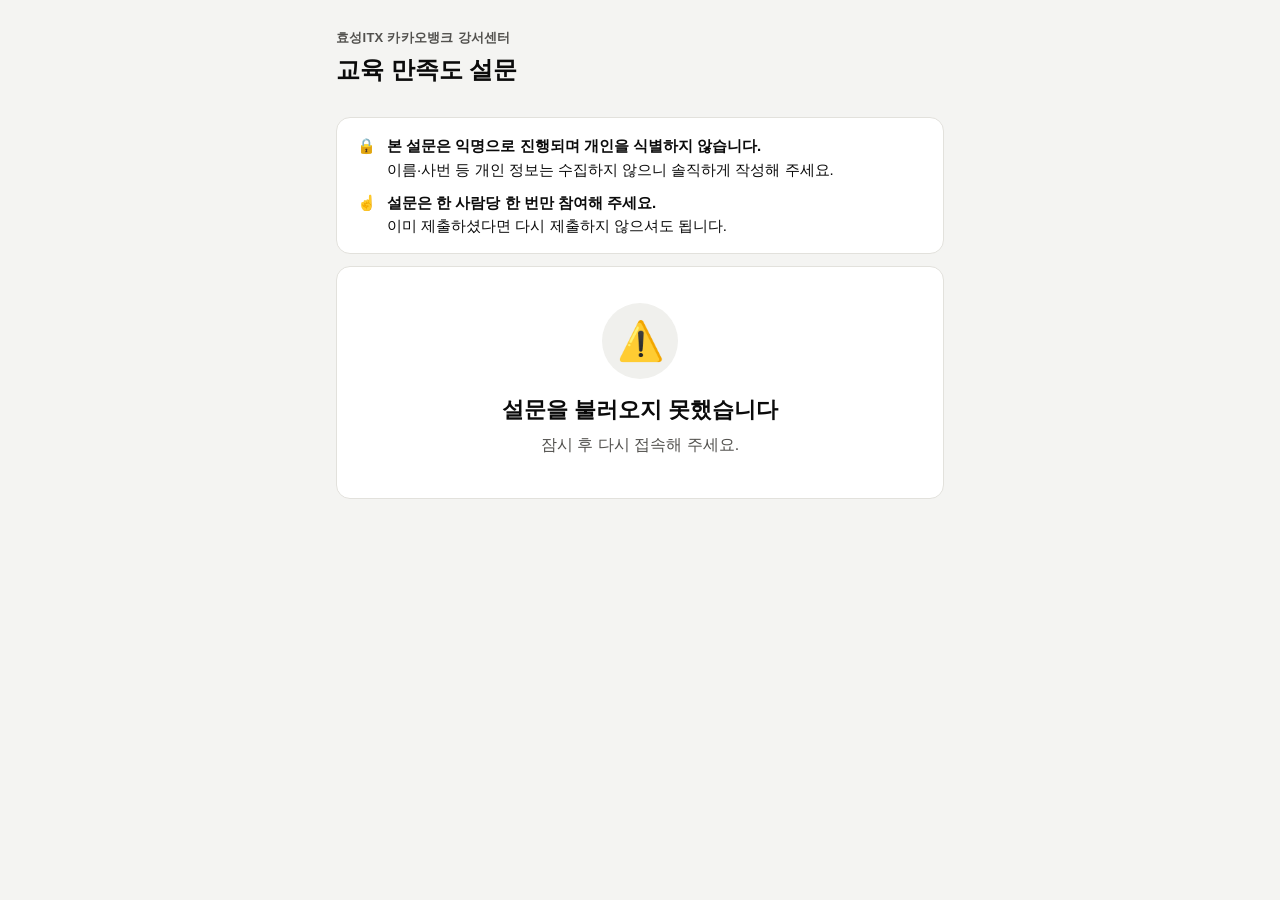
<file: index.html>
<!doctype html>
<html lang="ko">
<head>
<meta charset="utf-8">
<meta name="viewport" content="width=device-width, initial-scale=1, viewport-fit=cover">
<meta name="robots" content="noindex, nofollow">
<meta name="referrer" content="no-referrer">
<title>교육 만족도 설문</title>
<link rel="stylesheet" href="styles.css?v=8">
</head>
<body>
<div id="previewBar" class="preview-bar hidden">미리보기 모드 · 응답이 이 기기에만 저장됩니다</div>
<div class="wrap">
  <header class="top">
    <div class="org" id="orgName"></div>
    <h1 id="title">교육 만족도 설문</h1>
    <p class="period" id="period"></p>
  </header>

  <section class="card notice" aria-label="안내">
    <p><span class="ic" aria-hidden="true">🔒</span><span><span class="strong">본 설문은 익명으로 진행되며 개인을 식별하지 않습니다.</span><br>이름·사번 등 개인 정보는 수집하지 않으니 솔직하게 작성해 주세요.</span></p>
    <p><span class="ic" aria-hidden="true">☝️</span><span><span class="strong">설문은 한 사람당 한 번만 참여해 주세요.</span><br>이미 제출하셨다면 다시 제출하지 않으셔도 됩니다.</span></p>
  </section>

  <div id="loading" class="loading">설문을 불러오는 중…</div>
  <div id="stateBox"></div>
  <section id="chooser" class="card hidden" aria-labelledby="chooserTitle">
    <h2 class="q-title" id="chooserTitle">참여할 설문을 선택해 주세요</h2>
    <p class="q-help">지금 진행 중인 설문이 여러 개입니다. 설문마다 한 번씩 참여할 수 있습니다.</p>
    <div class="pick-list" id="pickList"></div>
  </section>
  <div id="backBar" class="hidden"><button type="button" class="btn back-btn" id="toList">← 설문 목록</button></div>

  <form id="form" class="hidden" novalidate>
    <section class="card" id="q1">
      <h2 class="q-title">1. 현재 교육에 대해 영역별로 얼마나 만족하시나요?<span class="req">필수</span></h2>
      <p class="q-help">각 항목마다 하나씩 선택해 주세요.</p>
      <div id="areas"></div>
    </section>

    <section class="card" id="qUseful">
      <h2 class="q-title">2. 교육 중 유익했던 내용을 말씀해주세요.<span class="opt">선택</span></h2>
      <p class="q-help">도움이 되었거나 계속 유지되었으면 하는 내용을 적어주세요.</p>
      <textarea id="useful" maxlength="2000" placeholder="도움이 된 내용을 자유롭게 적어주세요."></textarea>
      <div class="counter" data-for="useful"></div>
    </section>

    <section class="card" id="q2">
      <h2 class="q-title">3. 교육에서 아쉬웠던 점은 무엇인가요?<span class="req">필수</span></h2>
      <p class="q-help">해당하는 것을 모두 선택해 주세요.</p>
      <div class="checks" id="issues"></div>
      <label class="sub-label" for="issueDetail">어떤 상황에서 그렇게 느끼셨는지 구체적으로 적어주세요.<span class="opt">선택</span></label>
      <textarea id="issueDetail" maxlength="2000" placeholder="어떤 상황에서 그렇게 느끼셨는지 적어주세요."></textarea>
      <div class="counter" data-for="issueDetail"></div>
    </section>

    <section class="card" id="q3">
      <h2 class="q-title">4. 개선 사항이 있다면 말씀해주세요.<span class="opt">선택</span></h2>
      <p class="q-help">어떻게 바뀌면 좋을지 자유롭게 적어주세요.</p>
      <textarea id="improve" maxlength="2000" placeholder="바뀌었으면 하는 점을 자유롭게 적어주세요."></textarea>
      <div class="counter" data-for="improve"></div>
    </section>

    <section class="card" id="q4">
      <h2 class="q-title">5. 향후 희망하는 교육이 있다면 말씀해주세요.<span class="opt">선택</span></h2>
      <p class="q-help">주제, 방식, 형태 등 무엇이든 좋습니다.</p>
      <textarea id="wish" maxlength="2000" placeholder="받고 싶은 교육을 자유롭게 적어주세요."></textarea>
      <div class="counter" data-for="wish"></div>
    </section>

    <footer class="foot">작성하신 내용은 교육 개선 목적으로만 사용됩니다.</footer>

    <div class="submit-bar">
      <div class="inner">
        <div class="progress" id="progress"></div>
        <button type="submit" class="btn btn-primary btn-block" id="submitBtn">제출하기</button>
      </div>
    </div>
  </form>
</div>

<div id="confirm" class="modal-bg hidden" role="dialog" aria-modal="true" aria-labelledby="confirmTitle">
  <div class="modal">
    <h3 id="confirmTitle">설문을 제출할까요?</h3>
    <p>제출한 뒤에는 <b>수정하거나 다시 제출할 수 없습니다.</b><br>응답 내용을 한 번 더 확인해 주세요.</p>
    <div id="submitError" class="error-box hidden" style="margin-bottom:12px"></div>
    <div class="row">
      <button type="button" class="btn" id="cancelBtn">다시 확인</button>
      <button type="button" class="btn btn-primary" id="okBtn">제출하기</button>
    </div>
  </div>
</div>

<script src="config.js?v=8"></script>
<script src="questions.js?v=8"></script>
<script src="api.js?v=8"></script>
<script>
(function () {
  const Q = window.SURVEY_QUESTIONS;
  const cfg = window.SURVEY_CONFIG || {};
  const $ = function (id) { return document.getElementById(id); };
  let survey = null;
  let activeList = [];   // 지금 진행 중인 설문들
  let built = false;
  const DEFAULT_TITLE = $('title').textContent;

  $('orgName').textContent = cfg.ORG_NAME || '';
  if (SurveyApi.preview) $('previewBar').classList.remove('hidden');

  // ---------- 제출 기록 (이 기기) : localStorage + 쿠키 두 곳에 남김
  function flagKey(id) { return 'edu_survey_submitted_' + id; }
  function getSubmitted(id) {
    try { const v = localStorage.getItem(flagKey(id)); if (v) return v; } catch (e) {}
    const m = document.cookie.match(new RegExp('(?:^|; )' + flagKey(id) + '=([^;]*)'));
    return m ? decodeURIComponent(m[1]) : null;
  }
  function setSubmitted(id, date) {
    try { localStorage.setItem(flagKey(id), date); } catch (e) {}
    document.cookie = flagKey(id) + '=' + encodeURIComponent(date) + '; max-age=' + (60 * 60 * 24 * 180) + '; path=/; SameSite=Lax';
  }

  function fmt(d) {
    const p = d.split('-');
    const day = '일월화수목금토'.charAt(new Date(+p[0], p[1] - 1, +p[2]).getDay());
    return +p[1] + '월 ' + +p[2] + '일(' + day + ')';
  }
  function esc(s) {
    return String(s).replace(/[&<>"']/g, function (c) { return { '&': '&amp;', '<': '&lt;', '>': '&gt;', '"': '&quot;', "'": '&#39;' }[c]; });
  }

  function showState(kind, icon, title, lines, stamp, extra) {
    $('form').classList.add('hidden');
    $('chooser').classList.add('hidden');
    $('backBar').classList.add('hidden');
    $('stateBox').innerHTML =
      '<section class="card state ' + kind + '" role="status">' +
      '<div class="big-ic" aria-hidden="true">' + icon + '</div>' +
      '<h2>' + title + '</h2>' +
      lines.map(function (l) { return '<p>' + l + '</p>'; }).join('') +
      (stamp ? '<div class="stamp">' + stamp + '</div>' : '') +
      (extra || '') +
      '</section>';
  }

  function showSubmitted(date, justNow) {
    showState('done', '✓',
      justNow ? '제출이 완료되었습니다' : '이미 이 설문에 응답하셨습니다',
      justNow
        ? ['소중한 의견 감사합니다.', '이 설문은 한 번만 참여하실 수 있어 다시 제출하지 않으셔도 됩니다.']
        : ['한 사람당 한 번만 참여할 수 있어 다시 제출하지 않으셔도 됩니다.', '참여해 주셔서 감사합니다.'],
      '✓ ' + fmt(date) + ' 제출 완료',
      remaining().length ? '<div style="margin-top:18px"><button type="button" class="btn btn-primary" data-to-list>다른 설문 참여하기 (' + remaining().length + '개 남음)</button></div>' : '');
    window.scrollTo(0, 0);
  }

  // 아직 응답하지 않은, 진행 중인 다른 설문
  function remaining() {
    return activeList.filter(function (s) { return (!survey || s.id !== survey.id) && !getSubmitted(s.id); });
  }

  function setHeader(s) {
    document.title = s ? s.title : DEFAULT_TITLE;
    $('title').textContent = s ? s.title : DEFAULT_TITLE;
    $('period').textContent = s ? '응답 기간 ' + fmt(s.start) + ' ~ ' + fmt(s.end) : '';
  }

  // ---------- 설문 선택 (진행 중인 설문이 여러 개일 때)
  function showChooser() {
    survey = null;
    setHeader(null);
    $('stateBox').innerHTML = '';
    $('form').classList.add('hidden');
    $('backBar').classList.add('hidden');
    $('pickList').innerHTML = activeList.map(function (s) {
      const done = getSubmitted(s.id);
      return '<button type="button" class="pick' + (done ? ' done' : '') + '" data-id="' + esc(s.id) + '"' + (done ? ' disabled' : '') + '>' +
        '<span class="pick-title">' + esc(s.title) + '</span>' +
        '<span class="pick-meta">' + fmt(s.start) + ' ~ ' + fmt(s.end) + '</span>' +
        '<span class="pick-cta">' + (done ? '✓ 응답 완료' : '참여하기 →') + '</span></button>';
    }).join('');
    $('chooser').classList.remove('hidden');
    window.scrollTo(0, 0);
  }
  $('pickList').addEventListener('click', function (e) {
    const b = e.target.closest('.pick');
    if (!b || b.disabled) return;
    openSurvey(activeList.filter(function (s) { return s.id === b.dataset.id; })[0]);
  });
  $('toList').addEventListener('click', showChooser);
  $('stateBox').addEventListener('click', function (e) { if (e.target.closest('[data-to-list]')) showChooser(); });

  function openSurvey(s) {
    survey = s;
    setHeader(s);
    $('chooser').classList.add('hidden');
    $('stateBox').innerHTML = '';
    const done = getSubmitted(s.id);
    if (done) { showSubmitted(done); return; }
    if (!built) { buildForm(); built = true; }
    else resetForm();
    $('backBar').classList.toggle('hidden', activeList.length < 2);
    $('form').classList.remove('hidden');
    window.scrollTo(0, 0);
  }

  function resetForm() {
    $('form').reset();
    document.querySelectorAll('#form .missing').forEach(clearMissing);
    document.querySelectorAll('#form textarea').forEach(function (t) { t.dispatchEvent(new Event('input')); });
    updateProgress();
  }

  // ---------- 문항 렌더링
  function buildForm() {
    $('areas').innerHTML = Q.areas.map(function (a, i) {
      return '<div class="area" id="area' + i + '" role="radiogroup" aria-labelledby="areaName' + i + '">' +
        '<div class="area-name" id="areaName' + i + '">1-' + (i + 1) + '. ' + esc(a.name) + '</div>' +
        '<div class="area-desc">' + esc(a.desc) + '</div>' +
        '<div class="scale">' + Q.scale.map(function (s) {
          const label = s.label.replace(/^매우/, '매우<br>');
          return '<label><input type="radio" name="r' + i + '" value="' + s.value + '"><span>' + label + '</span></label>';
        }).join('') + '</div></div>';
    }).join('');

    $('issues').innerHTML = Q.issues.concat([Q.issueNone]).map(function (name) {
      return '<label><input type="checkbox" name="issue" value="' + esc(name) + '"><span>' + esc(name) + '</span></label>';
    }).join('');

    // "특별히 없음"은 다른 항목과 함께 선택되지 않도록
    $('issues').addEventListener('change', function (e) {
      const boxes = Array.prototype.slice.call(document.querySelectorAll('input[name=issue]'));
      if (!e.target.checked) return;
      boxes.forEach(function (b) {
        if (b === e.target) return;
        if (e.target.value === Q.issueNone || b.value === Q.issueNone) b.checked = false;
      });
    });

    document.querySelectorAll('.counter').forEach(function (c) {
      const t = $(c.dataset.for);
      const upd = function () { c.textContent = t.value.length + ' / 2000'; };
      t.addEventListener('input', upd); upd();
    });

    $('form').addEventListener('change', function (e) {
      const box = e.target.closest('.area, #q2');
      if (box) clearMissing(box);
      updateProgress();
    });
    updateProgress();
  }

  function collect() {
    return {
      ratings: Q.areas.map(function (_, i) {
        const c = document.querySelector('input[name=r' + i + ']:checked');
        return c ? Number(c.value) : null;
      }),
      useful: $('useful').value,
      issues: Array.prototype.map.call(document.querySelectorAll('input[name=issue]:checked'), function (b) { return b.value; }),
      issueDetail: $('issueDetail').value,
      improve: $('improve').value,
      wish: $('wish').value
    };
  }

  function updateProgress() {
    const a = collect();
    const done = a.ratings.filter(function (r) { return r; }).length + (a.issues.length ? 1 : 0);
    const total = Q.areas.length + 1;
    $('progress').textContent = done < total ? '필수 문항 ' + done + ' / ' + total + ' 응답' : '필수 문항을 모두 응답했습니다';
  }

  function markMissing(el, msg) {
    el.classList.add('missing');
    if (!el.querySelector('.missing-msg')) {
      const m = document.createElement('div');
      m.className = 'missing-msg'; m.textContent = msg;
      el.appendChild(m);
    }
  }
  function clearMissing(el) {
    el.classList.remove('missing');
    const m = el.querySelector('.missing-msg'); if (m) m.remove();
  }

  // ---------- 제출
  let sending = false;
  $('form').addEventListener('submit', function (e) {
    e.preventDefault();
    const a = collect();
    let first = null;
    a.ratings.forEach(function (r, i) {
      if (!r) { const el = $('area' + i); markMissing(el, '만족도를 선택해 주세요.'); first = first || el; }
    });
    if (!a.issues.length) { markMissing($('q2'), '하나 이상 선택해 주세요.'); first = first || $('q2'); }
    if (first) { first.scrollIntoView({ behavior: 'smooth', block: 'center' }); return; }
    $('submitError').classList.add('hidden');
    $('confirm').classList.remove('hidden');
  });
  $('cancelBtn').addEventListener('click', function () { if (!sending) $('confirm').classList.add('hidden'); });
  $('okBtn').addEventListener('click', async function () {
    if (sending) return;
    if (getSubmitted(survey.id)) { $('confirm').classList.add('hidden'); showSubmitted(getSubmitted(survey.id)); return; }
    sending = true;
    $('okBtn').disabled = $('cancelBtn').disabled = true;
    $('okBtn').textContent = '제출 중…';
    try {
      const res = await SurveyApi.call({ action: 'submit', surveyId: survey.id, answers: collect() });
      if (!res.ok) throw new Error(res.error || '제출하지 못했습니다.');
      const today = new Intl.DateTimeFormat('en-CA', { timeZone: 'Asia/Seoul' }).format(new Date());
      setSubmitted(survey.id, today);
      $('confirm').classList.add('hidden');
      showSubmitted(today, true);
    } catch (err) {
      $('submitError').textContent = err.message === 'network' || err.name === 'TypeError'
        ? '네트워크 오류로 제출하지 못했습니다. 잠시 후 다시 시도해 주세요.'
        : err.message;
      $('submitError').classList.remove('hidden');
    } finally {
      sending = false;
      $('okBtn').disabled = $('cancelBtn').disabled = false;
      $('okBtn').textContent = '제출하기';
    }
  });

  // ---------- 시작
  // 설문별 전용 링크(?s=설문ID)로 들어오면 그 설문을 바로 연다.
  const linkId = new URLSearchParams(location.search).get('s');
  (async function init() {
    try {
      const res = await SurveyApi.call({ action: 'active', id: linkId || undefined });
      $('loading').classList.add('hidden');
      if (!res.ok) throw new Error(res.error);
      activeList = res.surveys || (res.survey ? [res.survey] : []);
      if (linkId) {
        const t = res.target !== undefined ? res.target
          : activeList.filter(function (s) { return s.id === linkId; }).map(function (s) { s.state = 'active'; return s; })[0] || null;
        if (t && t.state === 'active') { openSurvey(t); return; }
        if (t && t.state === 'upcoming') {
          setHeader(t);
          showState('idle', '🗓️', '아직 시작하지 않은 설문입니다', ['<b>' + fmt(t.start) + ' ~ ' + fmt(t.end) + '</b>에 참여하실 수 있습니다.']);
          return;
        }
        if (t && t.state === 'closed') {
          setHeader(t);
          showState('idle', '🔒', '마감된 설문입니다', [t.closedEarly ? '설문이 마감되어 더 이상 응답할 수 없습니다.' : '응답 기간(' + fmt(t.start) + ' ~ ' + fmt(t.end) + ')이 지났습니다.'],
            null, activeList.length ? '<div style="margin-top:18px"><button type="button" class="btn btn-primary" data-to-list>진행 중인 설문 보기</button></div>' : '');
          return;
        }
      }
      if (!activeList.length) {
        const up = res.upcoming;
        showState('idle', '🗓️', '지금은 진행 중인 설문이 없습니다',
          up ? ['다음 설문은 <b>' + fmt(up.start) + ' ~ ' + fmt(up.end) + '</b>에 진행됩니다.'] : ['설문 기간에 다시 접속해 주세요.']);
        return;
      }
      if (activeList.length === 1) openSurvey(activeList[0]);
      else showChooser();
    } catch (err) {
      $('loading').classList.add('hidden');
      showState('idle', '⚠️', '설문을 불러오지 못했습니다', ['잠시 후 다시 접속해 주세요.']);
    }
  })();
})();
</script>
</body>
</html>
</file>
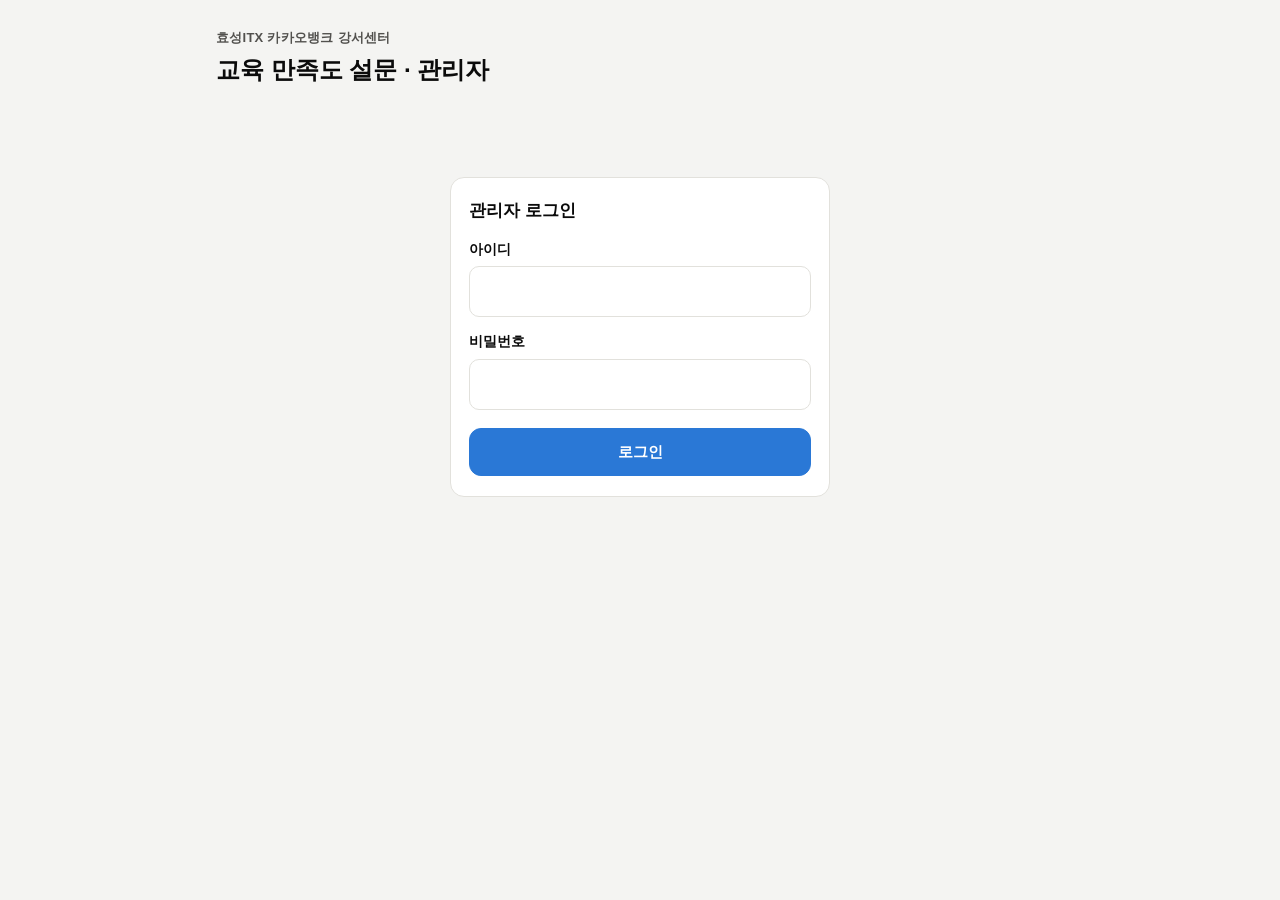
<file: admin.html>
<!doctype html>
<html lang="ko">
<head>
<meta charset="utf-8">
<meta name="viewport" content="width=device-width, initial-scale=1, viewport-fit=cover">
<meta name="robots" content="noindex, nofollow">
<meta name="referrer" content="no-referrer">
<title>설문 관리자</title>
<link rel="stylesheet" href="styles.css?v=7">
<style>
  .wrap { max-width: 880px; padding-bottom: 60px; }
  .login { max-width: 380px; margin: 8vh auto 0; }
  .login label { display: block; font-size: 14px; font-weight: 600; margin: 14px 0 6px; }
  .topbar { display: flex; align-items: flex-end; justify-content: space-between; gap: 12px; flex-wrap: wrap; }
  .tabs { display: flex; gap: 4px; background: var(--surface-2); padding: 4px; border-radius: 12px; margin: 8px 0 4px; }
  .tabs button {
    flex: 1; min-height: 42px; border: 0; background: transparent; border-radius: 9px;
    font-weight: 700; font-size: 14px; color: var(--text-2); cursor: pointer;
  }
  .tabs button[aria-selected=true] { background: var(--surface); color: var(--text); box-shadow: 0 1px 2px rgba(0,0,0,.08); }
  .section-title { font-size: 17px; font-weight: 700; margin: 0 0 4px; }
  .section-sub { font-size: 13px; color: var(--text-2); margin: 0 0 16px; }
  .tiles { display: grid; grid-template-columns: repeat(auto-fit, minmax(140px, 1fr)); gap: 10px; margin: 12px 0; }
  .tile { background: var(--surface); border: 1px solid var(--border); border-radius: var(--radius); padding: 14px 16px; }
  .tile .k { font-size: 13px; color: var(--text-2); }
  .tile .v { font-size: 26px; font-weight: 700; line-height: 1.2; margin-top: 4px; font-variant-numeric: tabular-nums; }
  .tile .v small { font-size: 14px; font-weight: 600; color: var(--text-2); }
  .tile .s { font-size: 12px; color: var(--text-3); }

  /* 가로 막대 */
  .hbars { display: grid; gap: 12px; }
  .hbar { display: grid; grid-template-columns: minmax(96px, 30%) 1fr; gap: 10px; align-items: center; cursor: default; }
  .hbar .lab { font-size: 14px; font-weight: 600; }
  .hbar .lab small { display: block; font-weight: 500; font-size: 12px; color: var(--text-3); }
  .hbars { --mr: 48px; }
  .hbars.wide { --mr: 92px; }
  .hbar .track { position: relative; height: 28px; margin-right: var(--mr); }
  .hbar .grid { position: absolute; inset: 0; display: flex; justify-content: space-between; pointer-events: none; }
  .hbar .grid i { width: 1px; background: var(--border); }
  .hbar .fill { position: absolute; left: 0; top: 5px; height: 18px; background: var(--series); border-radius: 0 4px 4px 0; min-width: 2px; }
  .hbar .val { position: absolute; top: 3px; margin-left: 8px; font-size: 14px; font-weight: 700; font-variant-numeric: tabular-nums; white-space: nowrap; }
  .axis { display: grid; grid-template-columns: minmax(96px, 30%) 1fr; gap: 10px; margin-top: 4px; --mr: 48px; }
  .axis .ticks { display: flex; justify-content: space-between; font-size: 11px; color: var(--text-3); margin-right: var(--mr); }
  .axis .ticks span { width: 1px; display: flex; justify-content: center; }
  .low .lab { color: var(--danger); }
  @media (max-width: 600px) { .hbars.wide .hbar { grid-template-columns: 1fr; gap: 2px; } }

  /* 회차별 비교 - 영역별 작은 차트 */
  .multiples { display: grid; grid-template-columns: repeat(auto-fit, minmax(240px, 1fr)); gap: 12px; }
  .mini { border: 1px solid var(--border); border-radius: 12px; padding: 12px 12px 8px; }
  .mini h4 { margin: 0 0 8px; font-size: 14px; }
  .cols { display: flex; align-items: flex-end; gap: 6px; height: 140px; padding-top: 20px; border-bottom: 1px solid var(--border); position: relative; }
  .cols .c { flex: 1; position: relative; display: flex; justify-content: center; align-items: flex-end; height: 100%; min-width: 0; }
  .cols .c b { position: absolute; left: 0; right: 0; text-align: center; font-size: 12px; font-variant-numeric: tabular-nums; }
  .cols .c i { width: 100%; max-width: 34px; background: var(--series); border-radius: 4px 4px 0 0; display: block; }
  .cols .c.latest i { background: var(--series-strong); }
  .xl { display: flex; gap: 6px; }
  .xl span { flex: 1; text-align: center; font-size: 11px; color: var(--text-3); padding-top: 4px; min-width: 0; overflow: hidden; text-overflow: ellipsis; white-space: nowrap; }

  table { width: 100%; border-collapse: collapse; font-size: 13px; font-variant-numeric: tabular-nums; }
  th, td { padding: 8px 6px; border-bottom: 1px solid var(--border); text-align: right; white-space: nowrap; }
  th:first-child, td:first-child { text-align: left; }
  th { color: var(--text-2); font-weight: 600; }
  .table-scroll { overflow-x: auto; }
  details { margin-top: 14px; }
  summary { cursor: pointer; font-size: 14px; font-weight: 600; color: var(--accent); }

  .texts { list-style: none; margin: 0; padding: 0; display: grid; gap: 8px; }
  .texts li { background: var(--surface-2); border-radius: 10px; padding: 12px 14px; font-size: 15px; white-space: pre-wrap; }
  .empty { color: var(--text-3); font-size: 14px; }

  .survey-item { display: grid; gap: 8px; padding: 14px 0; border-top: 1px solid var(--border); }
  .survey-item:first-child { border-top: 0; padding-top: 0; }
  .survey-item .t { font-weight: 700; }
  .survey-item .m { font-size: 13px; color: var(--text-2); }
  .survey-item .acts { display: flex; gap: 6px; flex-wrap: wrap; }
  .survey-item .btn { min-height: 38px; padding: 0 12px; font-size: 13px; }
  .chip { display: inline-block; font-size: 12px; font-weight: 700; padding: 2px 8px; border-radius: 999px; margin-left: 6px; vertical-align: 1px; }
  .chip.on { background: var(--good-soft); color: var(--good); }
  .chip.wait { background: var(--accent-soft); color: var(--accent); }
  .chip.off { background: var(--surface-2); color: var(--text-2); }
  .form-grid { display: grid; grid-template-columns: minmax(0, 1fr) minmax(0, 1fr); gap: 10px; }
  .form-grid input { min-width: 0; }
  .form-grid .full { grid-column: 1 / -1; }
  .form-grid label { font-size: 13px; font-weight: 600; display: block; margin-bottom: 6px; }
  .hint { font-size: 12px; color: var(--text-3); margin-top: 6px; }
  .link-row { display: flex; gap: 8px; }
  .link-row input { flex: 1; min-width: 0; font-size: 14px; }
  .ok-box { background: var(--good-soft); color: var(--good); border-radius: 10px; padding: 10px 14px; font-size: 14px; font-weight: 600; }

  #tip {
    position: fixed; z-index: 60; pointer-events: none; max-width: 240px;
    background: var(--text); color: var(--bg); border-radius: 8px; padding: 8px 10px;
    font-size: 12px; line-height: 1.5; box-shadow: 0 4px 14px rgba(0,0,0,.2);
  }
  .viz { --series: #2a78d6; --series-strong: #184f95; }
  @media (prefers-color-scheme: dark) { :root:not([data-theme="light"]) .viz { --series: #3987e5; --series-strong: #86b6ef; } }
  :root[data-theme="dark"] .viz { --series: #3987e5; --series-strong: #86b6ef; }
</style>
</head>
<body>
<div id="previewBar" class="preview-bar hidden">미리보기 모드 · 아이디/비밀번호: preview / preview</div>
<div class="wrap viz">
  <header class="top">
    <div class="org" id="orgName"></div>
    <div class="topbar">
      <h1>교육 만족도 설문 · 관리자</h1>
      <button class="btn hidden" id="logoutBtn" style="min-height:38px;font-size:13px">로그아웃</button>
    </div>
  </header>

  <!-- 로그인 -->
  <section id="loginView" class="card login hidden">
    <h2 class="section-title">관리자 로그인</h2>
    <form id="loginForm">
      <label for="loginId">아이디</label>
      <input type="text" id="loginId" autocomplete="username" autocapitalize="off" required>
      <label for="loginPw">비밀번호</label>
      <input type="password" id="loginPw" autocomplete="current-password" required>
      <div id="loginError" class="error-box hidden" style="margin-top:14px"></div>
      <button class="btn btn-primary btn-block" style="margin-top:18px" id="loginBtn">로그인</button>
    </form>
  </section>

  <!-- 관리자 화면 -->
  <div id="appView" class="hidden">
    <div class="tabs" role="tablist">
      <button role="tab" data-tab="results" aria-selected="true">설문 결과</button>
      <button role="tab" data-tab="trend" aria-selected="false">회차별 비교</button>
      <button role="tab" data-tab="manage" aria-selected="false">설문 관리</button>
    </div>
    <div id="appError" class="error-box hidden" style="margin-top:12px"></div>

    <!-- 설문 결과 -->
    <div data-panel="results">
      <div class="card" style="display:grid;gap:10px">
        <label for="surveySelect" class="section-title" style="margin:0">설문 선택</label>
        <select id="surveySelect"></select>
      </div>
      <div id="resultsBody"></div>
    </div>

    <!-- 회차별 비교 -->
    <div data-panel="trend" class="hidden">
      <section class="card">
        <h2 class="section-title">회차별 영역 평균 점수</h2>
        <p class="section-sub">5점 만점 (매우만족 5 · 만족 4 · 보통 3 · 불만족 2 · 매우불만족 1). 진한 막대가 가장 최근 회차입니다.</p>
        <div id="trendBody"></div>
      </section>
    </div>

    <!-- 설문 관리 -->
    <div data-panel="manage" class="hidden">
      <section class="card">
        <h2 class="section-title">상담사 공유용 설문 링크</h2>
        <p class="section-sub">링크는 회차와 관계없이 항상 같습니다. 진행 중인 설문이 여러 개면 상담사가 목록에서 골라 참여합니다. 특정 설문만 보내려면 아래 설문 목록의 <b>전용 링크 복사</b>를 사용하세요.</p>
        <div class="link-row">
          <input type="text" id="surveyLink" readonly>
          <button class="btn" id="copyLink">복사</button>
        </div>
      </section>

      <section class="card">
        <h2 class="section-title" id="formTitle">새 설문 만들기</h2>
        <p class="section-sub">시작일을 고르면 마감일이 다음 날(시작일 포함 2일)로 자동 지정됩니다. 필요하면 마감일을 바꿀 수 있습니다.</p>
        <form id="surveyForm" class="form-grid">
          <div class="full">
            <label for="fTitle">설문 제목</label>
            <input type="text" id="fTitle" maxlength="100" required>
          </div>
          <div>
            <label for="fStart">시작일</label>
            <input type="date" id="fStart" required>
          </div>
          <div>
            <label for="fEnd">마감일</label>
            <input type="date" id="fEnd" required>
          </div>
          <div class="full" id="formMsg"></div>
          <div class="full" style="display:flex;gap:8px">
            <button class="btn btn-primary" id="saveBtn" style="flex:1">설문 만들기</button>
            <button type="button" class="btn hidden" id="cancelEdit">취소</button>
          </div>
        </form>
      </section>

      <section class="card">
        <h2 class="section-title">설문 목록</h2>
        <div id="surveyList"></div>
      </section>
    </div>
  </div>
</div>
<div id="tip" class="hidden" role="tooltip"></div>

<script src="config.js?v=7"></script>
<script src="questions.js?v=7"></script>
<script src="api.js?v=7"></script>
<script>
(function () {
  const Q = window.SURVEY_QUESTIONS;
  const cfg = window.SURVEY_CONFIG || {};
  const $ = function (id) { return document.getElementById(id); };
  const SCALE_LABEL = { 5: '매우만족', 4: '만족', 3: '보통', 2: '불만족', 1: '매우불만족' };
  let token = null, surveys = [], today = '', editingId = null, lastResults = null;

  $('orgName').textContent = cfg.ORG_NAME || '';
  if (SurveyApi.preview) $('previewBar').classList.remove('hidden');
  $('surveyLink').value = new URL('./', location.href).href;

  function esc(s) {
    return String(s).replace(/[&<>"']/g, function (c) { return { '&': '&amp;', '<': '&lt;', '>': '&gt;', '"': '&quot;', "'": '&#39;' }[c]; });
  }
  function fmt(d) { const p = d.split('-'); return p[0] + '.' + p[1] + '.' + p[2]; }
  function short(d) { const p = d.split('-'); return +p[1] + '/' + +p[2]; }
  function num(v) { return v == null ? '–' : v.toFixed(2); }
  function addDays(d, n) { const x = new Date(d + 'T00:00:00Z'); x.setUTCDate(x.getUTCDate() + n); return x.toISOString().slice(0, 10); }
  function isOpen(s) { return !s.closedAt && s.start <= today && today <= s.end; }
  function status(s) {
    if (s.closedAt) return '<span class="chip off">조기 마감</span>';
    if (today < s.start) return '<span class="chip wait">예정</span>';
    if (today > s.end) return '<span class="chip off">마감</span>';
    return '<span class="chip on">진행 중</span>';
  }

  // ---------- 세션
  try { token = sessionStorage.getItem('admin_token'); } catch (e) {}
  function setToken(t) { token = t; try { t ? sessionStorage.setItem('admin_token', t) : sessionStorage.removeItem('admin_token'); } catch (e) {} }

  async function api(payload) {
    payload.token = token;
    let res;
    try { res = await SurveyApi.call(payload); }
    catch (e) { throw new Error('네트워크 오류가 발생했습니다. 잠시 후 다시 시도해 주세요.'); }
    if (!res.ok) {
      if (res.error === '로그인이 필요합니다.') { logout(); }
      throw new Error(res.error || '오류가 발생했습니다.');
    }
    return res;
  }
  function showError(msg) {
    $('appError').textContent = msg || '';
    $('appError').classList.toggle('hidden', !msg);
  }

  function logout() {
    setToken(null);
    $('appView').classList.add('hidden');
    $('logoutBtn').classList.add('hidden');
    $('loginView').classList.remove('hidden');
  }
  $('logoutBtn').addEventListener('click', logout);

  $('loginForm').addEventListener('submit', async function (e) {
    e.preventDefault();
    $('loginError').classList.add('hidden');
    $('loginBtn').disabled = true;
    try {
      const res = await SurveyApi.call({ action: 'login', id: $('loginId').value.trim(), pw: $('loginPw').value });
      if (!res.ok) throw new Error(res.error);
      setToken(res.token);
      $('loginPw').value = '';
      await enterApp();
    } catch (err) {
      $('loginError').textContent = err.message || '로그인하지 못했습니다.';
      $('loginError').classList.remove('hidden');
    } finally {
      $('loginBtn').disabled = false;
    }
  });

  async function enterApp() {
    $('loginView').classList.add('hidden');
    $('appView').classList.remove('hidden');
    $('logoutBtn').classList.remove('hidden');
    await refreshSurveys(true);
  }

  // ---------- 탭
  document.querySelectorAll('[role=tab]').forEach(function (b) {
    b.addEventListener('click', function () {
      document.querySelectorAll('[role=tab]').forEach(function (x) { x.setAttribute('aria-selected', x === b); });
      document.querySelectorAll('[data-panel]').forEach(function (p) { p.classList.toggle('hidden', p.dataset.panel !== b.dataset.tab); });
      showError('');
    });
  });
  function goTab(name) { document.querySelector('[data-tab=' + name + ']').click(); }

  // ---------- 설문 목록
  async function refreshSurveys(pickDefault) {
    try {
      const res = await api({ action: 'listSurveys' });
      surveys = res.surveys; today = res.today;
    } catch (e) { showError(e.message); return; }
    renderSurveyList();
    renderTrend();
    const sel = $('surveySelect');
    const prev = sel.value;
    sel.innerHTML = surveys.length
      ? surveys.slice().reverse().map(function (s) {
          return '<option value="' + s.id + '">' + esc(s.title) + ' (' + fmt(s.start) + ' ~ ' + fmt(s.end) + ') · ' + s.count + '명</option>';
        }).join('')
      : '<option value="">아직 만든 설문이 없습니다</option>';
    if (!pickDefault && surveys.some(function (s) { return s.id === prev; })) sel.value = prev;
    else {
      // 진행 중인 설문 > 가장 최근 마감 설문 순으로 기본 선택
      const started = surveys.filter(function (s) { return s.start <= today; });
      if (started.length) sel.value = started[started.length - 1].id;
    }
    loadResults();
  }

  function renderSurveyList() {
    if (!surveys.length) { $('surveyList').innerHTML = '<p class="empty">아직 만든 설문이 없습니다. 위에서 새 설문을 만들어 주세요.</p>'; return; }
    $('surveyList').innerHTML = surveys.slice().reverse().map(function (s) {
      return '<div class="survey-item">' +
        '<div><span class="t">' + esc(s.title) + '</span>' + status(s) + '</div>' +
        '<div class="m">' + fmt(s.start) + ' ~ ' + fmt(s.end) + (s.closedAt ? ' · ' + fmt(s.closedAt) + ' 마감' : '') + ' · 응답 ' + s.count + '명</div>' +
        '<div class="acts">' +
          '<button class="btn" data-act="view" data-id="' + s.id + '">결과 보기</button>' +
          '<button class="btn" data-act="link" data-id="' + s.id + '">전용 링크 복사</button>' +
          (isOpen(s) ? '<button class="btn btn-danger" data-act="close" data-id="' + s.id + '">지금 마감</button>' : '') +
          (s.closedAt && today <= s.end ? '<button class="btn" data-act="reopen" data-id="' + s.id + '">마감 취소</button>' : '') +
          '<button class="btn" data-act="edit" data-id="' + s.id + '">수정</button>' +
          '<button class="btn btn-danger" data-act="del" data-id="' + s.id + '">삭제</button>' +
        '</div></div>';
    }).join('');
  }

  $('surveyList').addEventListener('click', async function (e) {
    const b = e.target.closest('button[data-act]'); if (!b) return;
    const s = surveys.filter(function (x) { return x.id === b.dataset.id; })[0]; if (!s) return;
    if (b.dataset.act === 'link') {
      const url = new URL('./', location.href).href + '?s=' + encodeURIComponent(s.id);
      try { await navigator.clipboard.writeText(url); b.textContent = '복사됨'; }
      catch (err) { prompt('아래 링크를 복사하세요', url); }
      setTimeout(function () { b.textContent = '전용 링크 복사'; }, 1500);
    }
    if (b.dataset.act === 'view') { $('surveySelect').value = s.id; goTab('results'); loadResults(); }
    if (b.dataset.act === 'edit') {
      editingId = s.id;
      $('fTitle').value = s.title; $('fStart').value = s.start; $('fEnd').value = s.end;
      $('formTitle').textContent = '설문 수정';
      $('saveBtn').textContent = '수정 저장';
      $('cancelEdit').classList.remove('hidden');
      $('formMsg').innerHTML = '';
      $('surveyForm').scrollIntoView({ behavior: 'smooth', block: 'center' });
    }
    if (b.dataset.act === 'close' || b.dataset.act === 'reopen') {
      const reopen = b.dataset.act === 'reopen';
      const msg = reopen
        ? '"' + s.title + '" 설문을 다시 엽니다.\n마감일(' + fmt(s.end) + ')까지 다시 응답을 받습니다. 계속할까요?'
        : '"' + s.title + '" 설문을 지금 마감합니다.\n마감하면 상담사들이 더 이상 응답할 수 없습니다. (마감일 전이면 "마감 취소"로 다시 열 수 있습니다)\n계속할까요?';
      if (!confirm(msg)) return;
      b.disabled = true;
      try { await api({ action: 'closeSurvey', id: s.id, reopen: reopen }); await refreshSurveys(false); }
      catch (err) { showError(err.message); b.disabled = false; }
    }
    if (b.dataset.act === 'del') {
      if (!confirm('"' + s.title + '" 설문과 응답 ' + s.count + '건을 모두 삭제합니다.\n삭제하면 되돌릴 수 없습니다. 계속할까요?')) return;
      try { await api({ action: 'deleteSurvey', id: s.id }); await refreshSurveys(true); }
      catch (err) { showError(err.message); }
    }
  });

  // ---------- 설문 만들기 / 수정
  function resetForm() {
    editingId = null;
    const t = new Date();
    $('fTitle').value = t.getFullYear() + '년 ' + (t.getMonth() + 1) + '월 교육 만족도 설문';
    $('fStart').value = ''; $('fEnd').value = '';
    $('formTitle').textContent = '새 설문 만들기';
    $('saveBtn').textContent = '설문 만들기';
    $('cancelEdit').classList.add('hidden');
  }
  resetForm();
  $('cancelEdit').addEventListener('click', function () { resetForm(); $('formMsg').innerHTML = ''; });
  $('fStart').addEventListener('change', function () {
    if ($('fStart').value) $('fEnd').value = addDays($('fStart').value, 1);
  });
  $('surveyForm').addEventListener('submit', async function (e) {
    e.preventDefault();
    $('formMsg').innerHTML = '';
    $('saveBtn').disabled = true;
    try {
      await api({ action: 'saveSurvey', id: editingId, title: $('fTitle').value.trim(), start: $('fStart').value, end: $('fEnd').value });
      $('formMsg').innerHTML = '<div class="ok-box">' + (editingId ? '수정했습니다.' : '설문을 만들었습니다.') + '</div>';
      resetForm();
      await refreshSurveys(true);
    } catch (err) {
      $('formMsg').innerHTML = '<div class="error-box">' + esc(err.message) + '</div>';
    } finally {
      $('saveBtn').disabled = false;
    }
  });

  $('copyLink').addEventListener('click', async function () {
    try { await navigator.clipboard.writeText($('surveyLink').value); }
    catch (e) { $('surveyLink').select(); document.execCommand('copy'); }
    $('copyLink').textContent = '복사됨';
    setTimeout(function () { $('copyLink').textContent = '복사'; }, 1500);
  });

  // ---------- 결과
  $('surveySelect').addEventListener('change', loadResults);

  async function loadResults() {
    const id = $('surveySelect').value;
    const body = $('resultsBody');
    if (!id) { body.innerHTML = '<div class="card"><p class="empty">"설문 관리" 탭에서 설문을 먼저 만들어 주세요.</p></div>'; return; }
    body.innerHTML = '<div class="loading">결과를 불러오는 중…</div>';
    let r;
    try { r = await api({ action: 'results', id: id }); }
    catch (err) { body.innerHTML = ''; showError(err.message); return; }
    if ($('surveySelect').value !== id) return;
    lastResults = r;
    renderResults(r);
  }

  function renderResults(r) {
    const s = surveys.filter(function (x) { return x.id === r.survey.id; })[0] || r.survey;
    const body = $('resultsBody');
    if (!r.count) {
      body.innerHTML = '<div class="card"><p class="empty">아직 응답이 없습니다. (' + fmt(r.survey.start) + ' ~ ' + fmt(r.survey.end) + ')</p></div>';
      return;
    }
    const avgs = r.areas.map(function (a) { return a.average; }).filter(function (v) { return v != null; });
    const overall = avgs.reduce(function (a, b) { return a + b; }, 0) / avgs.length;
    const sorted = r.areas.slice().sort(function (a, b) { return a.average - b.average; });
    const low = sorted[0], high = sorted[sorted.length - 1];
    const lowShare = function (a) { return (a.dist[3] + a.dist[4]) / r.count; };

    let html = '';
    html += '<div class="tiles">' +
      tile('응답 수', r.count + '<small>명</small>', fmt(r.survey.start) + ' ~ ' + fmt(r.survey.end)) +
      tile('전체 평균', overall.toFixed(2) + '<small> / 5</small>', '5개 영역 평균') +
      tile('가장 낮은 영역', esc(low.name), num(low.average) + '점 · 불만족 이하 ' + Math.round(lowShare(low) * 100) + '%') +
      tile('가장 높은 영역', esc(high.name), num(high.average) + '점') +
      '</div>';

    // 1. 영역별 평균
    html += '<section class="card"><h2 class="section-title">1. 영역별 만족도 평균</h2>' +
      '<p class="section-sub">5점 만점 · 막대에 손가락을 대거나 마우스를 올리면 응답 분포가 보입니다. 빨간 글씨는 3점(보통) 미만입니다.</p>' +
      '<div class="hbars">' + r.areas.map(function (a) {
        const tip = '<b>' + esc(a.name) + '</b> 평균 ' + num(a.average) + '점<br>' +
          [5, 4, 3, 2, 1].map(function (v, i) { return SCALE_LABEL[v] + ' ' + a.dist[i] + '명'; }).join('<br>');
        return '<div class="hbar' + (a.average < 3 ? ' low' : '') + '" data-tip="' + esc(tip) + '" tabindex="0">' +
          '<div class="lab">' + esc(a.name) + '<small>불만족 이하 ' + Math.round(lowShare(a) * 100) + '%</small></div>' +
          '<div class="track"><div class="grid"><i></i><i></i><i></i><i></i><i></i><i></i></div>' +
          '<div class="fill" style="width:' + (a.average / 5 * 100) + '%"></div><span class="val" style="left:' + (a.average / 5 * 100) + '%">' + num(a.average) + '</span></div></div>';
      }).join('') + '</div>' +
      '<div class="axis"><span></span><div class="ticks"><span>0</span><span>1</span><span>2</span><span>3</span><span>4</span><span>5</span></div></div>' +
      '<details><summary>표로 보기 (응답 분포)</summary><div class="table-scroll"><table><thead><tr><th>영역</th><th>평균</th>' +
      [5, 4, 3, 2, 1].map(function (v) { return '<th>' + SCALE_LABEL[v] + '</th>'; }).join('') + '</tr></thead><tbody>' +
      r.areas.map(function (a) {
        return '<tr><td>' + esc(a.name) + '</td><td>' + num(a.average) + '</td>' + a.dist.map(function (d) { return '<td>' + d + '</td>'; }).join('') + '</tr>';
      }).join('') + '</tbody></table></div></details></section>';

    html += '<section class="card"><h2 class="section-title">2. 교육 중 유익했던 내용</h2>' + textList(null, r.texts.useful) + '</section>';

    // 3. 아쉬운 점
    const issues = r.issues.slice().sort(function (a, b) { return b.count - a.count; });
    const maxIssue = Math.max.apply(null, issues.map(function (i) { return i.count; }).concat([1]));
    html += '<section class="card"><h2 class="section-title">3. 교육에서 아쉬웠던 점</h2>' +
      '<p class="section-sub">복수 선택 · 응답자 ' + r.count + '명 중 선택한 사람 수</p>' +
      '<div class="hbars wide">' + issues.map(function (i) {
        const pct = Math.round(i.count / r.count * 100);
        return '<div class="hbar" data-tip="' + esc('<b>' + esc(i.name) + '</b><br>' + i.count + '명 (' + pct + '%)') + '" tabindex="0">' +
          '<div class="lab">' + esc(i.name) + '</div>' +
          '<div class="track"><div class="fill" style="width:' + (i.count / maxIssue * 100) + '%"></div>' +
          '<span class="val" style="left:' + (i.count / maxIssue * 100) + '%">' + i.count + '명 · ' + pct + '%</span></div></div>';
      }).join('') + '</div>' +
      textList('구체적인 상황', r.texts.issueDetail) + '</section>';

    html += '<section class="card"><h2 class="section-title">4. 개선 사항</h2>' + textList(null, r.texts.improve) + '</section>';
    html += '<section class="card"><h2 class="section-title">5. 향후 희망하는 교육</h2>' + textList(null, r.texts.wish) + '</section>';
    html += '<section class="card"><h2 class="section-title">엑셀로 내려받기</h2>' +
      '<p class="section-sub">전체 응답을 CSV 파일로 받습니다. 개인 식별을 막기 위해 응답 순서는 무작위로 섞여 있습니다.</p>' +
      '<button class="btn btn-primary" id="csvBtn">CSV 다운로드</button></section>';
    body.innerHTML = html;
    $('csvBtn').addEventListener('click', function () { downloadCsv(lastResults); });
  }

  function tile(k, v, s) {
    return '<div class="tile"><div class="k">' + k + '</div><div class="v">' + v + '</div><div class="s">' + s + '</div></div>';
  }
  function textList(title, items) {
    const head = title ? '<h3 class="sub-label" style="margin-top:22px">' + title + ' (' + items.length + '건)</h3>' : '<p class="section-sub">' + items.length + '건 · 순서는 무작위입니다</p>';
    if (!items.length) return head + '<p class="empty">작성된 내용이 없습니다.</p>';
    return head + '<ul class="texts">' + items.map(function (t) { return '<li>' + esc(t) + '</li>'; }).join('') + '</ul>';
  }

  function downloadCsv(r) {
    const head = ['번호'].concat(Q.areas.map(function (a, i) { return '1-' + (i + 1) + ' ' + a.name + ' (5=매우만족~1=매우불만족)'; }))
      .concat(['2. 유익했던 내용', '3. 아쉬웠던 점', '3. 구체적인 상황', '4. 개선 사항', '5. 희망 교육']);
    const lines = [head].concat(r.rows.map(function (row, i) {
      return [i + 1].concat(row.ratings).concat([row.useful, row.issues.join(', '), row.issueDetail, row.improve, row.wish]);
    }));
    const csv = lines.map(function (l) {
      return l.map(function (v) {
        let t = String(v == null ? '' : v);
        if (/^[=+\-@]/.test(t)) t = "'" + t;   // 엑셀 수식 방지
        return '"' + t.replace(/"/g, '""') + '"';
      }).join(',');
    }).join('\r\n');
    const blob = new Blob(['﻿' + csv], { type: 'text/csv;charset=utf-8' });
    const a = document.createElement('a');
    a.href = URL.createObjectURL(blob);
    a.download = r.survey.title.replace(/[\\/:*?"<>|]/g, '') + '_' + r.survey.start + '.csv';
    document.body.appendChild(a); a.click(); a.remove();
    setTimeout(function () { URL.revokeObjectURL(a.href); }, 1000);
  }

  // ---------- 회차별 비교
  function renderTrend() {
    const done = surveys.filter(function (s) { return s.count > 0; });
    if (!done.length) { $('trendBody').innerHTML = '<p class="empty">응답이 있는 설문이 아직 없습니다.</p>'; return; }
    let html = '<div class="multiples">' + Q.areas.map(function (a, ai) {
      return '<div class="mini"><h4>' + esc(a.name) + '</h4><div class="cols">' + done.map(function (s, si) {
        const v = s.averages[ai];
        const tip = '<b>' + esc(s.title) + '</b><br>' + fmt(s.start) + ' · 응답 ' + s.count + '명<br>' + esc(a.name) + ' 평균 ' + num(v) + '점';
        return '<div class="c' + (si === done.length - 1 ? ' latest' : '') + '" data-tip="' + esc(tip) + '" tabindex="0">' +
          '<b style="bottom:calc(' + ((v || 0) / 5 * 100) + '% + 3px)">' + num(v) + '</b><i style="height:' + ((v || 0) / 5 * 100) + '%"></i></div>';
      }).join('') + '</div><div class="xl">' + done.map(function (s) { return '<span>' + short(s.start) + '</span>'; }).join('') + '</div></div>';
    }).join('') + '</div>';
    html += '<details><summary>표로 보기</summary><div class="table-scroll"><table><thead><tr><th>설문</th><th>응답</th>' +
      Q.areas.map(function (a) { return '<th>' + esc(a.name) + '</th>'; }).join('') + '</tr></thead><tbody>' +
      done.map(function (s) {
        return '<tr><td>' + esc(s.title) + '<br><small>' + fmt(s.start) + '</small></td><td>' + s.count + '</td>' +
          s.averages.map(function (v) { return '<td>' + num(v) + '</td>'; }).join('') + '</tr>';
      }).join('') + '</tbody></table></div></details>';
    $('trendBody').innerHTML = html;
  }

  // ---------- 툴팁 (마우스 hover / 모바일 탭)
  const tip = $('tip');
  let tipFor = null;
  function showTip(el, x, y) {
    tipFor = el;
    tip.innerHTML = el.dataset.tip;
    tip.classList.remove('hidden');
    const w = tip.offsetWidth, h = tip.offsetHeight;
    tip.style.left = Math.max(8, Math.min(window.innerWidth - w - 8, x + 12)) + 'px';
    tip.style.top = (y - h - 12 < 8 ? y + 16 : y - h - 12) + 'px';
  }
  function hideTip() { tipFor = null; tip.classList.add('hidden'); }
  document.addEventListener('pointermove', function (e) {
    if (e.pointerType !== 'mouse') return;
    const el = e.target.closest('[data-tip]');
    el ? showTip(el, e.clientX, e.clientY) : hideTip();
  });
  document.addEventListener('click', function (e) {
    const el = e.target.closest('[data-tip]');
    if (el && el !== tipFor) { const r = el.getBoundingClientRect(); showTip(el, e.clientX || r.left, e.clientY || r.top); }
    else hideTip();
  });
  document.addEventListener('focusin', function (e) {
    const el = e.target.closest && e.target.closest('[data-tip]');
    if (el) { const r = el.getBoundingClientRect(); showTip(el, r.left + r.width / 2, r.top); }
  });
  window.addEventListener('scroll', hideTip, { passive: true });

  // ---------- 시작
  if (token) enterApp(); else logout();
})();
</script>
</body>
</html>
</file>
<file: styles.css>
:root {
  color-scheme: light;
  --bg: #f4f4f2;
  --surface: #ffffff;
  --surface-2: #f0f0ed;
  --border: #e2e1dc;
  --text: #0b0b0b;
  --text-2: #52514e;
  --text-3: #75746f;
  --accent: #2a78d6;
  --accent-soft: #e6f0fc;
  --accent-ink: #ffffff;
  --good: #1a7f3c;
  --good-soft: #e3f4e8;
  --warn: #8a5a00;
  --warn-soft: #fff3d6;
  --danger: #c0352f;
  --danger-soft: #fdeceb;
  --radius: 14px;
}
@media (prefers-color-scheme: dark) {
  :root:not([data-theme="light"]) {
    color-scheme: dark;
    --bg: #111110;
    --surface: #1a1a19;
    --surface-2: #242422;
    --border: #33322f;
    --text: #f0efec;
    --text-2: #c3c2b7;
    --text-3: #9a998f;
    --accent: #3987e5;
    --accent-soft: #1c2c42;
    --good: #4cc276;
    --good-soft: #15301e;
    --warn: #f0b84a;
    --warn-soft: #3a2c0c;
    --danger: #ef7a74;
    --danger-soft: #3d1a18;
  }
}
:root[data-theme="dark"] {
  color-scheme: dark;
  --bg: #111110;
  --surface: #1a1a19;
  --surface-2: #242422;
  --border: #33322f;
  --text: #f0efec;
  --text-2: #c3c2b7;
  --text-3: #9a998f;
  --accent: #3987e5;
  --accent-soft: #1c2c42;
  --good: #4cc276;
  --good-soft: #15301e;
  --warn: #f0b84a;
  --warn-soft: #3a2c0c;
  --danger: #ef7a74;
  --danger-soft: #3d1a18;
}

* { box-sizing: border-box; }
html { -webkit-text-size-adjust: 100%; }
body {
  margin: 0;
  background: var(--bg);
  color: var(--text);
  font-family: "Pretendard", -apple-system, BlinkMacSystemFont, "Apple SD Gothic Neo", "Noto Sans KR", "Malgun Gothic", sans-serif;
  font-size: 16px;
  line-height: 1.55;
  word-break: keep-all;
  overflow-wrap: anywhere;
}
button, input, textarea, select { font: inherit; color: inherit; }
.wrap { max-width: 640px; margin: 0 auto; padding: 0 16px 120px; }
.hidden { display: none !important; }

.preview-bar {
  background: var(--warn-soft); color: var(--warn);
  font-size: 13px; text-align: center; padding: 6px 16px;
}

header.top { padding: 28px 0 16px; }
.org { font-size: 13px; font-weight: 600; color: var(--text-2); letter-spacing: .02em; }
h1 { font-size: 24px; line-height: 1.3; margin: 6px 0 4px; }
.period { font-size: 14px; color: var(--text-2); margin: 0; }

.card {
  background: var(--surface);
  border: 1px solid var(--border);
  border-radius: var(--radius);
  padding: 20px 18px;
  margin: 12px 0;
}
.notice { display: grid; gap: 10px; padding: 16px 18px; }
.notice p { margin: 0; display: flex; gap: 10px; font-size: 15px; }
.notice .ic { flex: none; width: 22px; text-align: center; }
.notice .strong { font-weight: 600; }

.q-title { font-size: 18px; font-weight: 700; margin: 0 0 4px; line-height: 1.4; }
.q-help { font-size: 14px; color: var(--text-2); margin: 0 0 16px; }
.req { color: var(--danger); font-size: 13px; font-weight: 600; margin-left: 4px; }
.opt { color: var(--text-3); font-size: 13px; font-weight: 500; margin-left: 4px; }

.area { padding: 14px 0; border-top: 1px solid var(--border); }
.area:first-of-type { border-top: 0; padding-top: 0; }
.area-name { font-weight: 700; font-size: 16px; }
.area-desc { font-size: 13px; color: var(--text-2); margin: 2px 0 10px; }
.scale { display: grid; grid-template-columns: repeat(5, 1fr); gap: 6px; }
.scale label { position: relative; }
.scale input { position: absolute; opacity: 0; pointer-events: none; }
.scale span {
  display: flex; align-items: center; justify-content: center; text-align: center;
  min-height: 52px; padding: 6px 2px;
  border: 1.5px solid var(--border); border-radius: 10px;
  font-size: 13px; line-height: 1.25; font-weight: 600; color: var(--text-2);
  background: var(--surface); cursor: pointer; user-select: none;
  transition: background .12s, border-color .12s, color .12s;
}
.scale input:checked + span { background: var(--accent); border-color: var(--accent); color: var(--accent-ink); }
.scale input:focus-visible + span { outline: 2px solid var(--accent); outline-offset: 2px; }
.missing .scale span, .missing .checks label { border-color: var(--danger); }
.missing-msg { color: var(--danger); font-size: 13px; font-weight: 600; margin-top: 6px; }

.checks { display: grid; gap: 8px; }
.checks label {
  display: flex; align-items: center; gap: 12px;
  min-height: 50px; padding: 10px 14px;
  border: 1.5px solid var(--border); border-radius: 10px; cursor: pointer;
  font-size: 15px;
}
.checks input { width: 20px; height: 20px; accent-color: var(--accent); flex: none; margin: 0; }
.checks label:has(input:checked) { border-color: var(--accent); background: var(--accent-soft); }

textarea, input[type=text], input[type=password], input[type=date], select {
  width: 100%;
  border: 1.5px solid var(--border); border-radius: 10px;
  background: var(--surface); padding: 12px 14px; font-size: 16px;
}
textarea { min-height: 120px; resize: vertical; }
textarea:focus, input:focus, select:focus { outline: none; border-color: var(--accent); }
.sub-label { font-size: 14px; font-weight: 600; margin: 18px 0 8px; display: block; }
.counter { font-size: 12px; color: var(--text-3); text-align: right; margin-top: 4px; }

.btn {
  display: inline-flex; align-items: center; justify-content: center; gap: 8px;
  min-height: 48px; padding: 0 20px; border-radius: 12px;
  border: 1.5px solid var(--border); background: var(--surface);
  font-weight: 700; font-size: 15px; cursor: pointer;
}
.btn-primary { background: var(--accent); border-color: var(--accent); color: var(--accent-ink); }
.btn-danger { color: var(--danger); }
.btn:disabled { opacity: .55; cursor: default; }
.btn-block { width: 100%; }

.submit-bar {
  position: fixed; left: 0; right: 0; bottom: 0;
  background: color-mix(in srgb, var(--bg) 88%, transparent);
  backdrop-filter: blur(8px);
  border-top: 1px solid var(--border);
  padding: 12px 16px calc(12px + env(safe-area-inset-bottom));
}
.submit-bar .inner { max-width: 640px; margin: 0 auto; display: grid; gap: 6px; }
.progress { font-size: 13px; color: var(--text-2); text-align: center; }

/* 상태 화면 (완료 / 이미 제출 / 진행 중인 설문 없음) */
.state { text-align: center; padding: 36px 20px; }
.state .big-ic {
  width: 76px; height: 76px; border-radius: 50%;
  display: grid; place-items: center; margin: 0 auto 16px; font-size: 38px;
}
.state h2 { font-size: 22px; margin: 0 0 8px; line-height: 1.35; }
.state p { margin: 4px 0; color: var(--text-2); }
.state.done { background: var(--good-soft); border: 2px solid var(--good); }
.state.done .big-ic { background: var(--good); color: #fff; }
.state.done h2 { color: var(--good); }
.state .stamp {
  display: inline-block; margin-top: 14px; padding: 8px 14px;
  border-radius: 999px; background: var(--surface); border: 1px solid var(--good);
  font-weight: 700; font-size: 14px; color: var(--good);
}
.state.idle .big-ic { background: var(--surface-2); }

.pick-list { display: grid; gap: 10px; }
.pick {
  display: grid; gap: 4px; text-align: left; width: 100%;
  padding: 16px; border: 1.5px solid var(--border); border-radius: 12px;
  background: var(--surface); cursor: pointer;
}
.pick:hover { border-color: var(--accent); }
.pick-title { font-size: 16px; font-weight: 700; line-height: 1.4; }
.pick-meta { font-size: 13px; color: var(--text-2); }
.pick-cta { font-size: 14px; font-weight: 700; color: var(--accent); margin-top: 4px; }
.pick.done { cursor: default; background: var(--surface-2); }
.pick.done .pick-cta { color: var(--good); }
.back-btn { min-height: 40px; font-size: 14px; margin-top: 4px; }

.modal-bg {
  position: fixed; inset: 0; background: rgba(0,0,0,.45);
  display: flex; align-items: flex-end; justify-content: center; z-index: 50;
}
.modal {
  background: var(--surface); width: 100%; max-width: 520px;
  border-radius: 18px 18px 0 0; padding: 24px 20px calc(20px + env(safe-area-inset-bottom));
}
@media (min-width: 600px) { .modal-bg { align-items: center; } .modal { border-radius: 18px; } }
.modal h3 { margin: 0 0 8px; font-size: 19px; }
.modal p { margin: 0 0 18px; color: var(--text-2); font-size: 15px; }
.modal .row { display: grid; grid-template-columns: 1fr 1.4fr; gap: 8px; }

.error-box {
  background: var(--danger-soft); color: var(--danger);
  border-radius: 10px; padding: 12px 14px; font-size: 14px; font-weight: 600;
}
.loading { text-align: center; color: var(--text-2); padding: 48px 0; }
footer.foot { text-align: center; font-size: 12px; color: var(--text-3); margin-top: 24px; }
</file>
